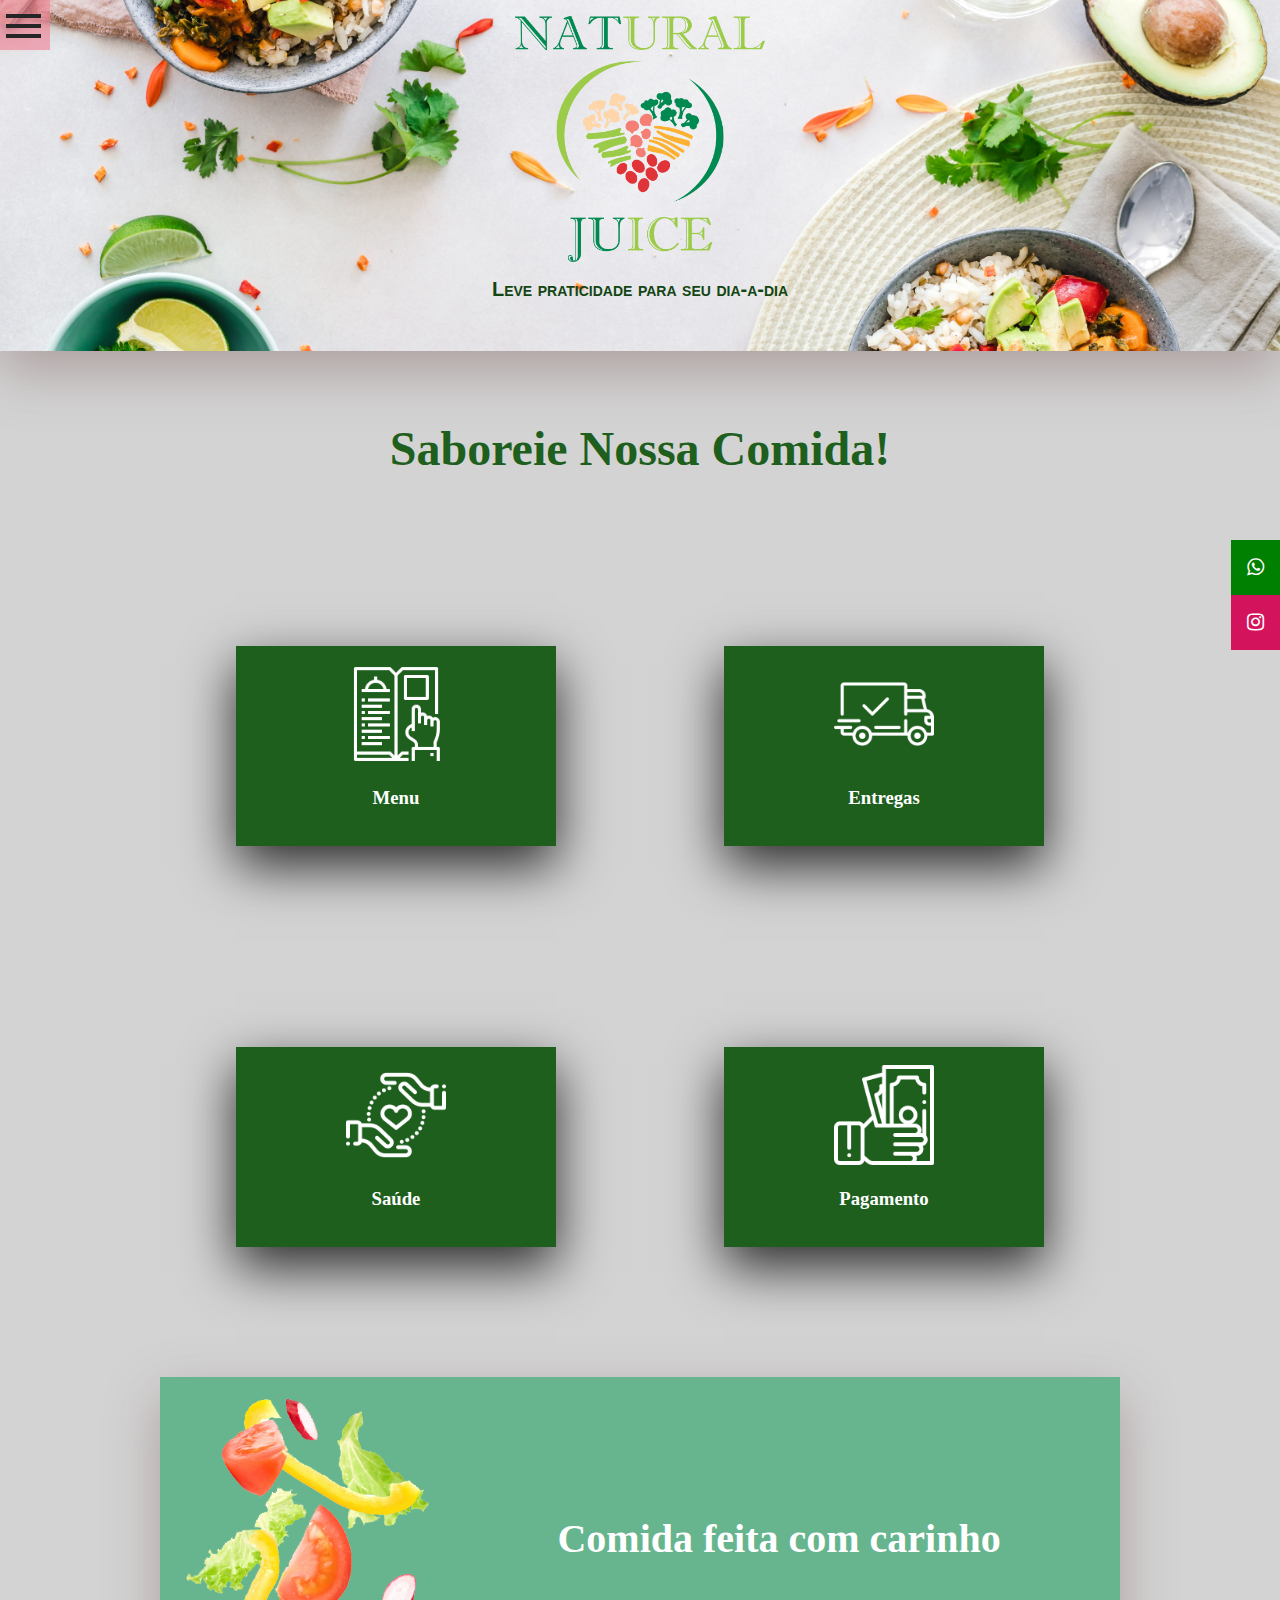
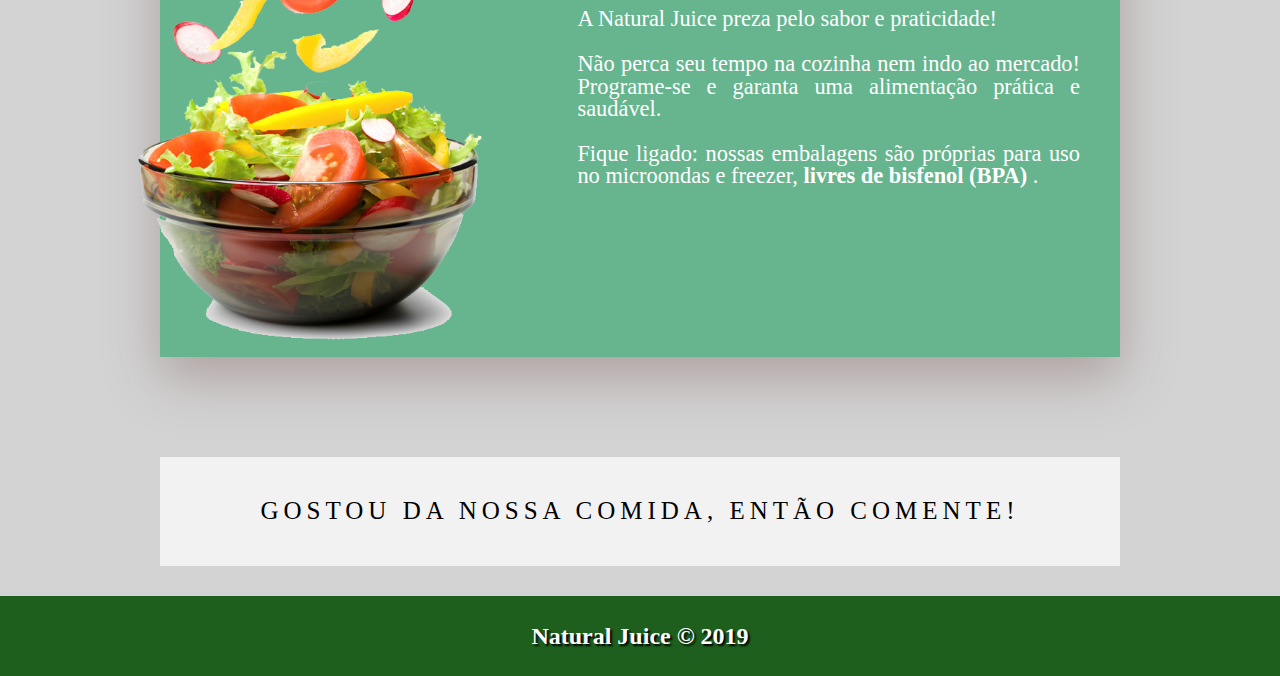
<file: NaturalJuice/index.html>
<!doctype html>
<html lang="pt-br">
    <head>
    <meta charset="utf-8";>
        <meta http-equiv="X-UA-Compatible" content="IE=edge">
        <meta name="viewport" content="width=device-width, initial-scale=1">
        <title>Natural Juice</title>
        <meta name="Author" content="Gabriel Gamarano">
        <meta name="description" content="Da Panela website">
        <meta name="keywords" content="comida, natural, sucos, saudavel, html5">
    
    <link rel="stylesheet" href="css/swiper.min.css">
    <link rel="stylesheet" href="css/estilo.css">
    <link rel="stylesheet" href="https://cdnjs.cloudflare.com/ajax/libs/font-awesome/4.7.0/css/font-awesome.min.css">
    
    <script src="https://ajax.googleapis.com/ajax/libs/jquery/3.4.1/jquery.min.js"></script>
  <script src="https://cdnjs.cloudflare.com/ajax/libs/popper.js/1.14.7/umd/popper.min.js"></script>
    <script type="text/javascript">
        $(document).ready(function(){
            $('.sidebar-btn').click(function(){
                $('.sidebar').toggleClass('active');
                $('.sidebar-btn').toggleClass('toggle');
            })
        })
        </script>
    <!-- Facebook Pixel Code -->
    <script>
        !function(f,b,e,v,n,t,s)
        {if(f.fbq)return;n=f.fbq=function(){n.callMethod?
        n.callMethod.apply(n,arguments):n.queue.push(arguments)};
         if(!f._fbq)f._fbq=n;n.push=n;n.loaded=!0;n.version='2.0';
        n.queue=[];t=b.createElement(e);t.async=!0;
        t.src=v;s=b.getElementsByTagName(e)[0];
        s.parentNode.insertBefore(t,s)}(window, document,'script',
        'https://connect.facebook.net/en_US/fbevents.js');
        fbq('init', '1357060257815883');
        fbq('track', 'PageView');
    </script>
     <noscript><img height="1" width="1" style="display:none"
        src="https://www.facebook.com/tr?id=1357060257815883&ev=PageView&noscript=1"
    /></noscript>
  <!-- End Facebook Pixel Code -->

  <!--Facebook commentary plugin code-->
        <div id="fb-root"></div>
        <script async defer crossorigin="anonymous" 
        src="https://connect.facebook.net/pt_BR/sdk.js#xfbml=1&version=v7.0"></script>
 <!--End of FB commentary plugin-->
   
    </head>
    <body>
       <header>
        
        <div class="sidebar">
            <ul>
                <li><a href="index."><i class="fa fa-home"></i> Home</a></li>
                <li><a href="contato.html"><i class="fa fa-envelope"></i> Contato</a></li>
                <li><a href="https://wa.me/5521996665661" target="blank"><i class="fa fa-whatsapp"></i> Whatsapp</a></li>
                <li><a href="http://instagram.com/da.panela" target="blank"><i class="fa fa-instagram"></i> Instagram</a></li>
            </ul>
            <button class="sidebar-btn">
                <span></span>
            </button>
            
        </div>
        <div class="logo">
                <img src="css/Imagens/Logo.png" alt="">
                <h2>Leve praticidade para seu dia-a-dia</h2>     
        </div>
        
        </header>

        <div class="icon-bar">
            <a class="whatsapp" href="https://wa.me/5521996665661" target="blank"><i class="fa fa-whatsapp"></i></a>
            <a class="instagram" href="http://instagram.com/da.panela" target="blank"><i class="fa fa-instagram"></i></a>


        </div>

        <main>
         
        <section class="insta-card">
            <h2> Saboreie Nossa Comida! </h2>
        </section>
          <!--Plugin Instagram-->
        <section class="instagram-feed">

            
            <script src="https://apps.elfsight.com/p/platform.js" defer></script>
            <div class="elfsight-app-a0795eba-e741-49ef-af2f-283a512c667f"></div>
        </section>


        <div class="container">
            
        <div class="card"> 
            <div class="face face1">
                <div class="content">
                    <img src="css/Imagens/menu.png" alt="">
                    <h3>Menu</h3>
                </div>
            </div>
            <div class="face face2">
                <div class="content">
                    <p>
                        
                    Venha conhecer as comidinhas congeladas mais saborosas do RJ. <br>
                        Nosso cardápio muda toda semana, garantindo uma variedade de sabores.<br>
                        Confira fotos, cardápio, promoções e muito mais na nossa página do 
                        <a class="btn-crd" href="http://instagram.com/_Natural_Juice_" target="blank"> Instagram </a>
                    </p>
                </div>
            </div>
        </div>
        <div class="card">
            <div class="face face1">
                <div class="content">
                        <img src="css/Imagens/shipped.png" alt="">
                        <h3>Entregas</h3>
                    </div>
                </div>
                <div class="face face2">
                    <div class="content">
                        <p></p>
                        <p style="text-align: center;">
                            <br>
                            Entregamos em toda a Zona Sul do RJ.
                            Entre em contato conosco pelo Whatsapp,<a class="btn-insta" href="http://instagram.com/_Natural_Juice_"
                            target="blank"> Instagram </a>
                            ou ligue 021 99666-5661 para saber mais sobre nossas entregas.<br>
                            
                            <br>
                        </p>
                    
                </div>
            </div>
        </div>
        
        <div class="card">
            <div class="face face1">
                <div class="content">
                        <img src="css/Imagens/care.png" alt="">
                    <h3>Saúde</h3>
                </div>
            </div>
            <div class="face face2">
                <div class="content">
                    <p> Contamos com a ajuda de uma nutricionista para a elaboração de todos os pratos,
                        garantindo uma alimentação saudável e balanceada.
                    </p>
                    <a class="btn-insta"href="http://instagram.com/nutrilucianabranco" target="blank">
                    <i class="fa fa-instagram"></i> Luciana Branco </a>     
                </div>
            </div>
        </div> 
        <div class="card">
            <div class="face face1">
                <div class="content">
                        <img src="css/Imagens/money.png" alt="">
                    <h3>Pagamento</h3>
                </div>
            </div>
            <div class="face face2">
                <div class="content-payment">
                           
                           <img src="css/Imagens/mastercard.png">
                           <img src="css/Imagens/alelo-logo.png">
                           <img src="css/Imagens/visa.png">
                           <img src="css/Imagens/money1.png">
                           <p>Também aceitamos transferência bancária!!</p>                
                           
                </div>
            </div>
        </div>
                
    </div>
    <section class="card-box">
        <div class="imgbox">
                <img src="css/Imagens/Salad-PNG-Pic.png" alt="" >
        </div>     
            <div class="details">
                <div class="content">
                <h2> Comida feita com carinho </h2>
                    <p>A Natural Juice preza pelo sabor e praticidade!
                        <br> <br>
                        Não perca seu tempo na cozinha nem indo ao mercado!
                        Programe-se e garanta uma alimentação prática e saudável.
                        <br><br>
                        Fique ligado: nossas embalagens são próprias para uso no microondas e freezer,<b> livres de bisfenol (BPA) </b>.</p>
                   
                </div>
            </div>
                 
       
    </section>  
    
           <!-- <section class="Card-menu">
            <h1> Saboreie algumas das nossas comidas <br> Cardápio e muito mais em nosso instagram </h1>
            <div class="swiper-container">
                <div class="swiper-wrapper">
                        <div class="swiper-slide">
                            <img src="css/Imagens/NJ01.jpeg" alt="">

                        </div>
                        <div class="swiper-slide">
                                <img src="css/Imagens/NJ02.jpeg" alt="">
    
                        </div>
                        <div class="swiper-slide">
                                <img src="css/Imagens/NJ03.jpeg" alt="">
    
                        </div>
                        <div class="swiper-slide">
                                <img src="css/Imagens/NJ04.jpeg" alt="">
    
                        </div>
                        <div class="swiper-slide">
                                <img src="css/Imagens/NJ05.jpeg" alt="">
    
                        </div>
                        <div class="swiper-slide">
                                <img src="css/Imagens/NJ06.jpeg" alt="">
    
                        </div>
                        <div class="swiper-slide">
                                <img src="css/Imagens/NJ07.jpeg" alt="">
    
                        </div>
                        <div class="swiper-slide">
                                <img src="css/Imagens/NJ08.jpeg" alt="">
    
                        </div>
                  
                </div>
            
                  
                
                <div class="swiper-pagination"></div>
               <script type="text/javascript" src="css/swiper.min.js"></script>
                <script>
                    var swiper = new Swiper('.swiper-container', {
                      effect: 'coverflow',
                      grabCursor: true,
                      centeredSlides: true,
                      slidesPerView: 'auto',
                      coverflowEffect: {
                        rotate: 50,
                        stretch: 0,
                        depth: 100,
                        modifier: 1,
                        slideShadows : true,
                      },
                      pagination: {
                        el: '.swiper-pagination',
                      },
                    });
                  </script> 
            </div>
          </section>   -->
           
     <section class="coment">

           
        
    <section class="coment1">
      <h2>Gostou da nossa comida, então comente!</h2>  

      <div class="fb-comments" data-href="https://natural-juice.com/" data-numposts="5" data-width="760"></div>
      <!--
      <form name="comentarios" netlify>
                    <label for='FirstName'>Nome</label>
                    <input type='text' name='FirstName' placeholder='Seu Nome..' style='margin: 15px;'>
                    <label for='LastName'>Sobrenome</label>
                    <input type='text' name='LastName' placeholder='Seu Sobrenome..' style='margin: 15px;'>
                    <textarea class="comentario" name="comentario" placeholder="Escreva..."></textarea>
                    <br><br>
                    <input type='submit' value='Enviar'>
                   </form>  
        
        <div class="c-container">
            <div class="Box">
                    <p>Muito saborosa, porção perfeita e variedade que satisfaz para toda a semana. Recomendo</p>
                    <h4>Carmen Cantagalli</h4>
            <div class="imgBox"> </div>
            </div>
            <div class="Box">
                    <p>Muitoooo delícia! Além do sabor, vai tudo lindinho e arrumado. Super funcional, minhas semanas estão salvas! 🙌🏽</p>
                    <h4>Laisis Oliveira</h4>
            <div class="imgBox"> </div>
            </div>
            <div class="Box">
                <p>Maravilhosa a comida de vcs ! Saborosa, bastante quantidade e um tempero delicioso! Parabéns Vcs são TOP !</p>
                <h4>Gilda Vieira da Sila</h4>
            <div class="imgBox"> </div>
            </div>
        </div> -->
            </section>
            </section>
        </main>
       <footer class="rodape">
        
        <h2> Natural Juice &copy; 2019 </h2>
             
        
    
    </footer> 
    </body>
</html>
</file>
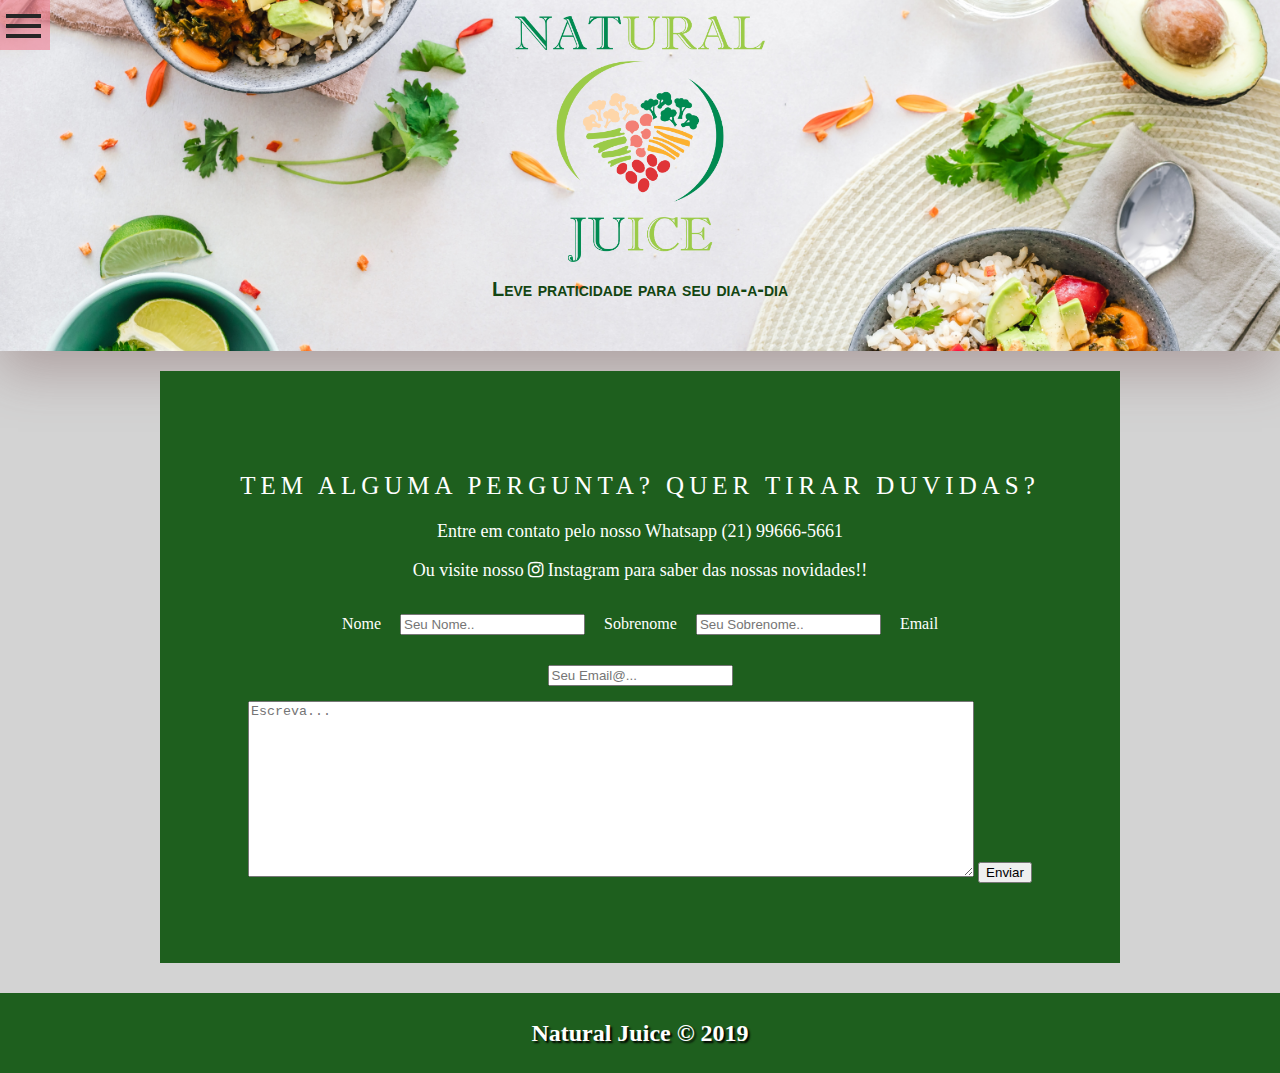
<file: NaturalJuice/contato.html>
<!doctype html>
<html lang="pt-br">
    <head>
    <meta charset="utf-8";>
        <meta http-equiv="X-UA-Compatible" content="IE=edge">
        <title>Natural Juice - Contato</title>
        <meta name="Author" content="Gabriel Gamarano">
        <meta name="viewport" content="width=device-width, initial-scale=1">
        <meta name="description" content="Web Natural Juice">
        <meta name="keywords" content="comida, natural, sucos, saudavel, html5">
        
        <link rel="stylesheet" href="css/swiper.min.css">
        <link rel="stylesheet" href="css/estilo.css">
        <link rel="stylesheet" href="https://cdnjs.cloudflare.com/ajax/libs/font-awesome/4.7.0/css/font-awesome.min.css">
        
        <script src="https://ajax.googleapis.com/ajax/libs/jquery/3.4.1/jquery.min.js"></script>
      <script src="https://cdnjs.cloudflare.com/ajax/libs/popper.js/1.14.7/umd/popper.min.js"></script>
        <script type="text/javascript">
            $(document).ready(function(){
                $('.sidebar-btn').click(function(){
                    $('.sidebar').toggleClass('active');
                    $('.sidebar-btn').toggleClass('toggle');
                })
            })
            </script>
    
    </head>
    <body>
      <header>
        <div class="sidebar">
            <ul>
                <li><a href="index.html"><i class="fa fa-home"></i> Home</a></li>
                <li><a href="contato.html"><i class="fa fa-envelope"></i> Contato</a></li>
                <li><a href="https://wa.me/5521996665661" target="blank"><i class="fa fa-whatsapp"></i> Whatsapp</a></li>
                <li><a href="http://instagram.com/_Natural_Juice_" target="blank"><i class="fa fa-instagram"></i> Instagram</a></li>
            </ul>
            <button class="sidebar-btn">
                <span></span>
            </button>
            
        </div>
        <div class="logo">
                <img src="css/Imagens/Logo.png" alt="">
                <h2>Leve praticidade para seu dia-a-dia</h2>     
        </div>  
      </header> 
        <main>   
        <section class="coment2">
        <div class="inner-wid">
                <h2> Tem alguma pergunta? Quer tirar duvidas? </h2>
            <p> Entre em contato pelo nosso Whatsapp (21) 99666-5661</p>
            <p>  Ou visite nosso <a class="btn"href="http://instagram.com/_Natural_Juice_" target="blank">
                <i class="fa fa-instagram"></i> Instagram</a> para saber das nossas novidades!!</p>
           
            <div class="column1">
        <div class="email">
            <form name="email" netlify>
            <label for="fname">Nome</label>
            <input type="text" id="fname" name="firstName" placeholder="Seu Nome.." style="margin: 15px;">
            <label for="lname">Sobrenome</label>
            <input type="text" id="lname" name="lastName" placeholder="Seu Sobrenome.." style="margin: 15px;">
            <label for="email">Email</label>
            <input type="text" id="email" name="email" placeholder="Seu Email@..." style="margin: 15px;">
            
            <textarea id="subject" name="subject" placeholder="Escreva..." style="height:170px" style="margin: 15px;"></textarea>
            <input type="submit" name="mailsubmit" value="Enviar">
            </form>
        </div>   
        </div>
            </div>
        
       
        </section>
        </main>
        
        <footer class="rodape">
        
        <h2> Natural Juice &copy; 2019 </h2>
             
        
    
    </footer>
        
    </body>
    
</html>
</file>
<file: NaturalJuice/css/estilo.css>
body {
    margin: 0;
    background: lightgray;
}

header {
    background-image: url(Imagens/ella-olsson-C1Q3qOTlegg-unsplash.jpg);
    width: auto;
    height: 350px;
    margin-top: auto;
    background-size: cover;
    background-position: center;
    border-top: 1px solid transparent;
    box-shadow: 0 20px 50px rgba(117, 83, 83, 0.4);
    
}

/* Botões do Menu */
.sidebar{
    position: fixed;
    top: 0;
    left: -250px;
    background: #262626;
    width: 250px;
    height: 100%;
    transition: .3s;
    
}

.active {
    left: 0;
}

ul{
    margin: 0;
    padding: 20px 10px;
    
}

.sidebar ul li {
    list-style: none;
}

ul li a{
    padding: 10px 20px;
    color: #fff;
    display: block;
    text-decoration: none;
    border-bottom: 1px solid rgba(0,0,0,.2);
}

.sidebar-btn {
    position: absolute;
    top: 0;
    left: 250px;
    height: 50px;
    width: 50px;
    box-sizing: border-box;
    cursor: pointer;
    background: rgba(239, 131, 152, 0.64);
    border: none;
    outline: none;
}

.sidebar-btn span {
    display: block;
    width: 35px;
    height: 4px;
    background: #262626;
    position: absolute;
    top: 24px;
    transition: .3s;
    
}

.sidebar-btn span:before{
    content: '';
    position: absolute;
    top: -10px;
    left: 0;
    width: 100%;
    height: 4px;
    background: #262626;
    transition: .3s;

}

.sidebar-btn span:after{
    content: '';
    position: absolute;
    top: 10px;
    left: 0;
    width: 100%;
    height: 4px;
    background: #262626;
    transition: .3s;
}

.sidebar-btn.toggle span{
    background: transparent;
}

.sidebar-btn.toggle span:before{
    top: 0;
    transform: rotate(45deg);
}

.sidebar-btn.toggle span:after{
    top: 0;
    transform: rotate(-45deg);
}

/* Img do LOGO */
.logo {
    margin-top: 15px;
    text-align: center;
    vertical-align: middle;
    
    
}
.logo h2{
    color: #124512;
    font-family: arial, sans-serif;
    font-variant: small-caps;
    font-size: 20px;
    display: block;
    
}

@media screen and (max-width: 500px){
    .logo h2{
        color: #124512;
        margin: 10px;
        font-size: 3.5vh;
        font-family: arial, sans-serif;
        font-variant: small-caps;
        text-shadow: 1px 1px white;
        display: block;
    }
    .logo img{
        margin: auto;
        width: 90px;
        height: auto;
        display: block;
        
    }

}
.logo img{
    margin: auto;
    width: 250px;
    height: auto;
    display: block;
    
}

main {
    margin: auto;
    max-width: 75vw; 
}

/* Social media bar */

.icon-bar {
    position: fixed;
    top: 60%;
    right: 0%;
    -webkit-transform: translateY(-50%, -50%);
    -ms-transform: translateY(-50%, -50%);
    transform: translateY(-50%, -50%);
  }
  
  .icon-bar a {
    display: block;
    text-align: center;
    padding: 16px;
    transition: all 0.3s ease;
    color: white;
    font-size: 20px;
  }
  
  .icon-bar a:hover {
    background-color: #000;
  }

  .instagram {
      background: rgb(212, 19, 93);
      color: white;
  }

  .whatsapp {
      background: green;
      color: white;
  }

/* Cards */

 .container img {
    width: 100px;
    filter: brightness(0) invert(1);
}

.container {
   
    display: grid;
    grid-template-columns: repeat(2, 1fr); 
    justify-items: center;
    grid-gap: 1em;
    grid-row-gap: 1px;
   
    
}

@media screen and (max-width:750px){
    .container{
    display: grid;
    grid-template-columns: repeat(auto-fill, minmax(250px, 1fr)); 
    justify-items: center;
    grid-gap: 1em;
    grid-row-gap: 1px;
    }
}
.container .card .face {
    width: 320px;
    height: 200px;
    overflow: hidden;
    transition: 0.5s;
}

.container .card .face.face1 {
    position: relative;
    display: -webkit-box;
    display: -ms-flexbox;
    display: flexbox;
    -webkit-box-pack: center;
        -ms-flex-pack: center;
            justify-content: center;
    -webkit-box-align: center;
        -ms-flex-align: center;
            align-items: center;
    background: #1e5f1e;
    z-index: 1;
    -webkit-transform: translateY(100px);
        -ms-transform: translateY(100px);
            transform: translateY(100px);
}

.container .card:hover .face.face1 {
    transform: translateY(0);
    background: #ff0057;
}

.container .card .face.face1 .content {
    opacity: 1;
    transition: 0.5s;
}

.container .card .face.face1 .content h3 {
    color: #fff;
    text-align: center;
}

.container .card:hover .face.face1 .content {
    opacity: 1;
}

.container .card .face.face2 {
    position: relative;
    background: #fff;
    padding: 5px;
    display: flex;
    display: -webkit-box;
    display: -ms-flexbox;
    display: flex;
    -webkit-box-pack: center;
        -ms-flex-pack: center;
            justify-content: center;
    -webkit-box-align: center;
        -ms-flex-align: center;
    justify-content: right;
    align-items: middle;
    box-sizing: border-box;
    box-shadow: 0 20px 50px rgba(0, 0, 0, 0.8);
    transform: translateY(-100px);
}

.container .card:hover .face.face2 {
    transform: translateY(0);
}

.container .card .face.face2 .content {
    margin: 0;
    padding: 0;
    text-align: justify;
    font-size: 18px;
}

.btn-crd {
    padding: 2px;
    color:rgb(204, 25, 55);
    box-sizing: border-box;
    text-decoration: none;
    cursor: pointer;
    
    
}

.btn-insta{
    padding: 2px;
    color: rgb(204, 25, 55);
    box-sizing: border-box;
    text-decoration: none;
    cursor: pointer;
        
}

.content-payment {
    font-size: 18px;
    margin-top: 20px;
    text-align: center;
}

.content-payment img{
    width:21%;
    filter: none;
}


/* Card Instagram Feed */

.insta-card {
    margin: 30px;
    position: relative;
    justify-content: center;
    align-items: center;
    align-content: center;
    text-align: center;
    color: #1e5f1e;
    font-size: 2em;
    
}

.instagram-feed { 
    margin-top: 30px;    
    box-shadow: 0 20px 50px rgba(117, 83, 83, 0.4);
}




/* Card box section */

.card-box {
    position: relative;
    display: flex;
    flex-direction: row;
    justify-content: space-around;
    align-items: center;
    align-content: flex-end;
    width: 100%;
    height: 580px;
    margin-top: 30px;
    background: #66b58e;
    box-shadow: 0 20px 50px rgba(117, 83, 83, 0.4);
}


.imgbox img{
    position: relative;
    max-width: 100%;
    left: -50px;
}
@media only screen and (max-width: 600px){
    .imgbox img{
        width: 0;
    }
    
}

.details {
    position: relative;
    justify-content: center;
    align-items: center;
    box-sizing: border-box;
    
      
}

.details h2 {
    margin-top: 20px;
    padding: 0;
    font-size: 2.5em;
    line-height: 0.8em;
    color: white;
}

.details p {
    max-width: 80vh;
    color: #fff;
    text-align: justify;

    margin-right: 20px;
    padding: 20px;
    font-size: 1.4rem;
    line-height: 1.4rem;
}

/* Cards-Cardapio */
.Card-menu {
    margin-top: 100px;
    margin-bottom: 50px;
}

.Card-menu h1{
    color:#1e5f1e;
    text-align: center;
    font-size: 30px;
    letter-spacing: 2px;
    padding: 20px;
    
}

.swiper-container {
    width: 100%;
    display: flexbox;
    padding-top: 50px;
    padding-bottom: 50px;
  }
  .swiper-slide {
    background-position: center;
    background-size: cover;
    width: 300px;
    height: 300px;
  }

  .swiper-slide img{
      width: 100%;
  }

/* Cardapio testimonial */

.coment{
    margin-top: 100px;
}
.coment1 {
    margin: auto;
    padding: 20px;
    background: #f2f2f2;
     text-align: center;
    
}

.coment1 h2{
    font-weight: 400;
    letter-spacing: 5px;
    text-transform: uppercase;
    font-size: 25px;
}

.comentario {
    height: 100px;
    width: 70%;
}

.c-container {
    
    width: auto;
    margin: 20px auto;
    display: grid;
    grid-template-columns: repeat(1, 1fr);
    grid-gap: 20px;
    box-sizing: border-box;
    padding: 20px;
    overflow: hidden;
    
}

.c-container .Box {
    
  position: relative;
    padding: 80px 40px 40px;
    transition: 0.5s;
    text-align: center;
    align-content: center;
    background: #f2f2f2;    
    
}

.c-container .Box:hover {
    
    background: #ff0057;
    
 
}

.c-container .Box p {
    margin: 0;
    padding: 0;
    transition: 0.5s;
}


.c-container .Box h4 {
    
     margin: 20px 0 0;
    padding: 0;
    transition: 0.5s;
    font-size: 18px;
    font-weight: 700;
    line-height: 20px;
    text-transform: uppercase;
}


.c-container .Box h4 span {
    
    font-weight: 600;
    font-size: 14px;
    color: #c5c5c5;
    transition: 0.5s;
    
}


.c-container .Box:hover p,
.c-container .Box:hover h4, .c-container .Box:hover h4 span
    
{
    
color: #fff;
    
}

.c-container .Box .imgBox {
    
    position: absolute;
    top: -60px;
    left: 50px;
    transform: translate(-50%);
    width: 120px;
    height: 120px;
    border-radius: 50%;
    overflow: hidden;
}

.c-container .Box:before {
    content: '';
    position: absolute;
    top: 0;
    left: 0;
    width: 80px;
    height: 80px;
    background: url(Imagens/left-quote.png);
    background-size: cover;
    opacity: 0.05;
    pointer-events: none;
    transition: 0.5s;
    z-index: 1;
}

.c-container .Box:hover:before {
    
    transform: translateY(-60px);
    opacity: 1;
    
      
}

.c-container .Box:after {
    content: '';
    position: absolute;
    bottom: 20px;
    right: 40px;
    width: 80px;
    height: 80px;
    background: url(Imagens/left-quote.png);
    background-size: cover;
    opacity: 0.05;
    pointer-events: none;
    transition: 0.5s;
    transform: rotate(180deg) translateY(0px);
}

.c-container .Box:hover:after {
    
    transform: rotate(180deg) translateY(-60px);
    opacity: 1;
     
}

@media (max-width: 700px) {
    
    .c-container .Box {
        margin-top: 10px;
        width: 120px;
    }
    

    
}

/* Contatos */
.coment2 {
    margin: auto;
    margin-top: 20px;
    background: #1e5f1e;
    padding: 80px 0;
    text-align: center;
    
    
}

.coment2 h2{
    font-weight: 400;
    letter-spacing: 5px;
    text-transform: uppercase;
    font-size: 25px;
    color: white;
}

.coment2 p, a {
    color: white;
    font-size: 18px;
    text-decoration: none;
}
.email {
 max-width: 800px;
 margin: auto;
    align-items: center;
    color: white;
}

.email textarea{
     height: 200px;
    width: 90%;
    
   
}

.rodape {
    margin-top: 30px;
    background-color: #1e5f1e;
    height: 80px;
    color: white;
    margin-bottom: 0;
    text-align: center;
    text-shadow: 2px 2px 2px black;
    line-height: 80px;
}
</file>
